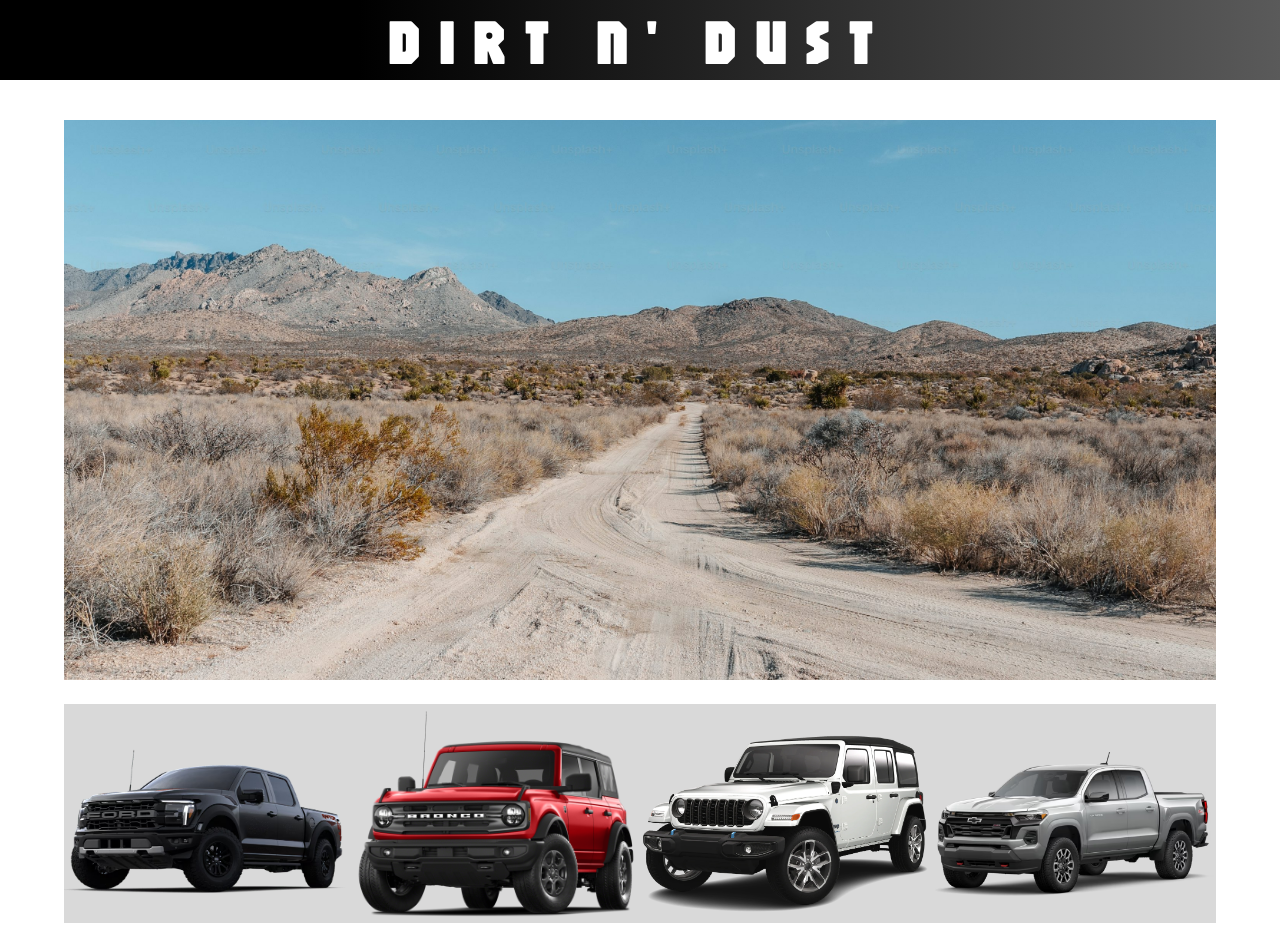
<file: index.html>
<!DOCTYPE html>
<html lang="en">
<head>
    <meta charset="UTF-8">
    <meta name="viewport" content="width=device-width, initial-scale=1.0">
    <title>Dirt N' Dust</title>
    <link rel="stylesheet" href="styles.css"> 
</head>
<body>
    <div id="header">
        <h1>DIRT N' DUST</h1>
    </div>
    <div id="main">
        <div id="imgDiv">
            <img src="offroad.jpg" alt="offroad background">
        </div>
        <div id="windows">
            <div class="cars">
                <img  onclick="location.href = 'RaptorPage.html';" src="raptor.jpg" alt="" id="raptor">
            </div>
            <div class="cars">
                <img  onclick="location.href = 'BroncoPage.html';" src="bronco.png" alt="" id="bronco">
            </div>
            <div class="cars">
                <img  onclick="location.href = 'JeepPage.html';" src="jeep.jpg" alt="" id="jeep">
            </div>
            <div class="cars">
                <img  onclick="location.href = 'ChevyPage.html';" src="chevy.jpg" alt="" id="chevy">
            </div>
        </div>
    </div>
</body>
</html>
</file>
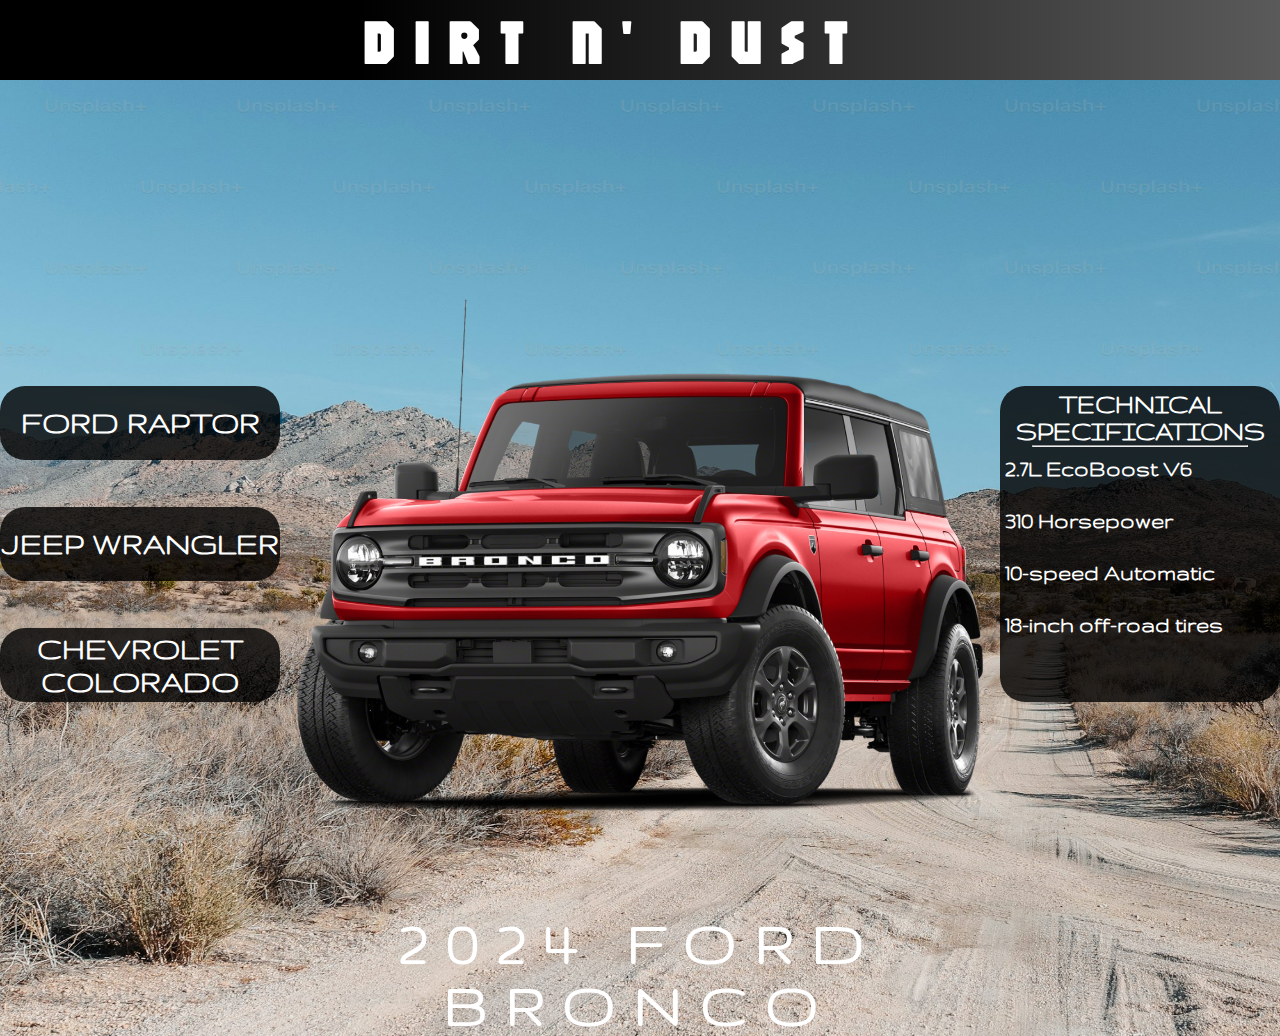
<file: BroncoPage.html>
<!DOCTYPE html>
<html lang="en">
<head>
    <meta charset="UTF-8">
    <meta name="viewport" content="width=device-width, initial-scale=1.0">
    <title>DN'D | Ford Bronco</title>
    <link rel="stylesheet" href="styles.css">
</head>
<body>
    <div id="header">
        <h1>DIRT N' DUST</h1>
        <button onclick="location.href = 'index.html';" id="homeButton">HOME</button>
    </div>
    <div id="mainPage">
        <div id="nav">
            <div id="buttons">
                <button onclick="location.href = 'RaptorPage.html';">FORD RAPTOR</button>
                <button onclick="location.href = 'JeepPage.html';">JEEP WRANGLER</button>
                <button onclick="location.href = 'ChevyPage.html';">CHEVROLET COLORADO</button>
            </div>
        </div>
        <div id="mainCar">
            <div id="carImg">
                <img src="bronco.png" alt="">
            </div>
            <h1 id="carName">2024 FORD BRONCO</h1>
        </div>
        <div id="techSpecs">
            <div id="specs">
                <h2>TECHNICAL SPECIFICATIONS</h2>
                <hr>
                <p>2.7L EcoBoost V6</p><br>
                <p>310 Horsepower</p><br>
                <p>10-speed Automatic</p><br>
                <p>18-inch off-road tires</p>
            </div>
        </div>
    </div>
</body>
</html>
</file>
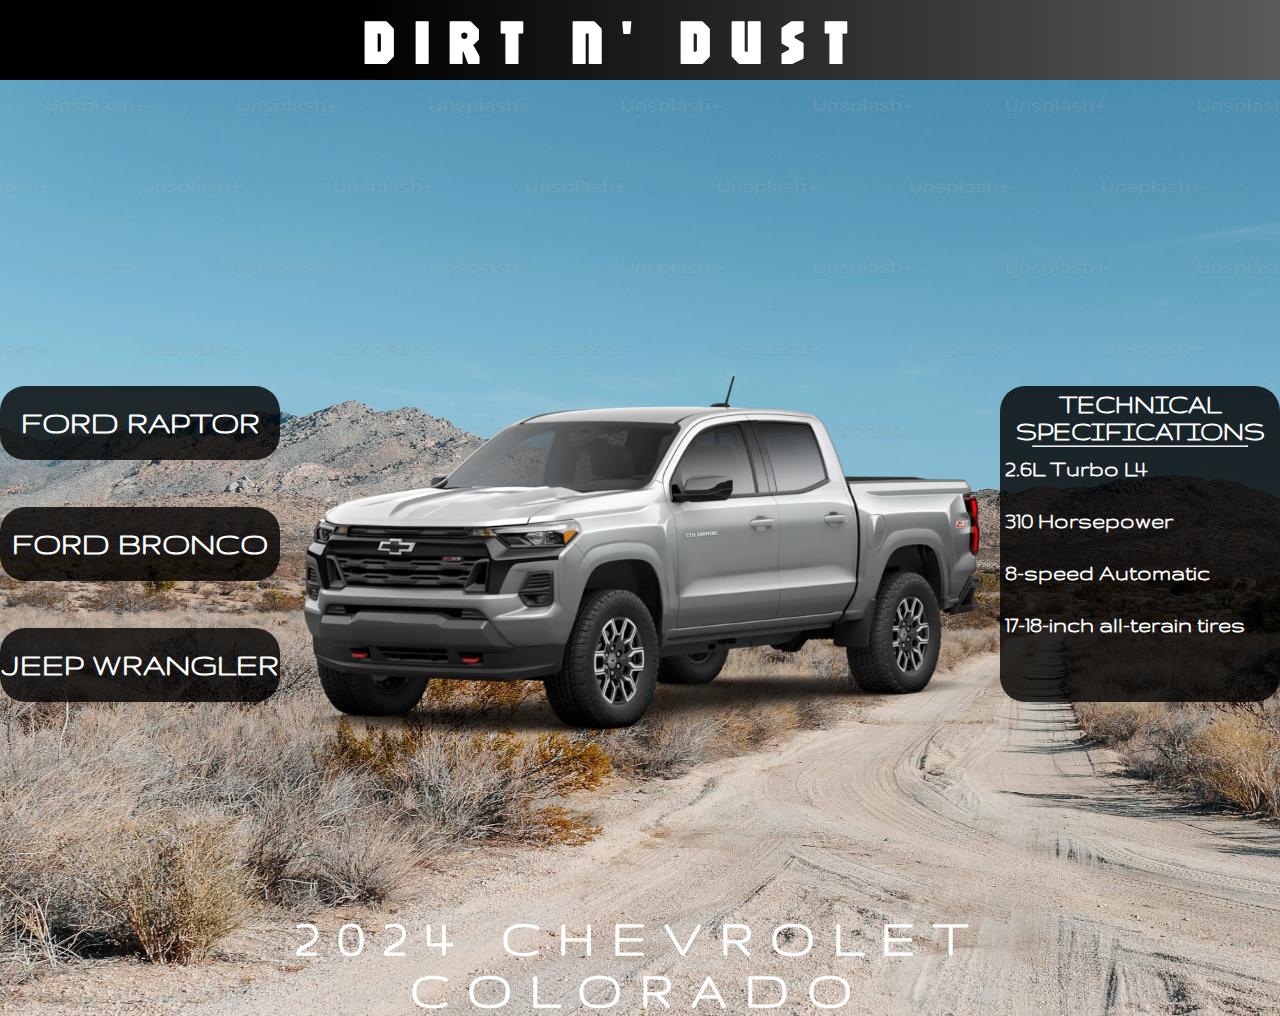
<file: ChevyPage.html>
<!DOCTYPE html>
<html lang="en">
<head>
    <meta charset="UTF-8">
    <meta name="viewport" content="width=device-width, initial-scale=1.0">
    <title>DN'D | Chevrolet Colorado</title>
    <link rel="stylesheet" href="styles.css">
</head>
<body>
    <div id="header">
        <h1>DIRT N' DUST</h1>
        <button onclick="location.href = 'index.html';" id="homeButton">HOME</button>
    </div>
    <div id="mainPage">
        <div id="nav">
            <div id="buttons">
                <button onclick="location.href = 'RaptorPage.html';">FORD RAPTOR</button>
                <button onclick="location.href = 'BroncoPage.html';">FORD BRONCO</button>
                <button onclick="location.href = 'JeepPage.html';">JEEP WRANGLER</button>
            </div>
        </div>
        <div id="mainCar">
            <div id="carImg">
                <img src="chevy.jpg" alt="">
            </div>
            <h1 id="chevyName">2024 CHEVROLET COLORADO</h1>
        </div>
        <div id="techSpecs">
            <div id="specs">
                <h2>TECHNICAL SPECIFICATIONS</h2>
                <hr>
                <p>2.6L Turbo L4</p><br>
                <p>310 Horsepower</p><br>
                <p>8-speed Automatic</p><br>
                <p>17-18-inch all-terain tires</p>
            </div>
        </div>
    </div>
</body>
</html>
</file>
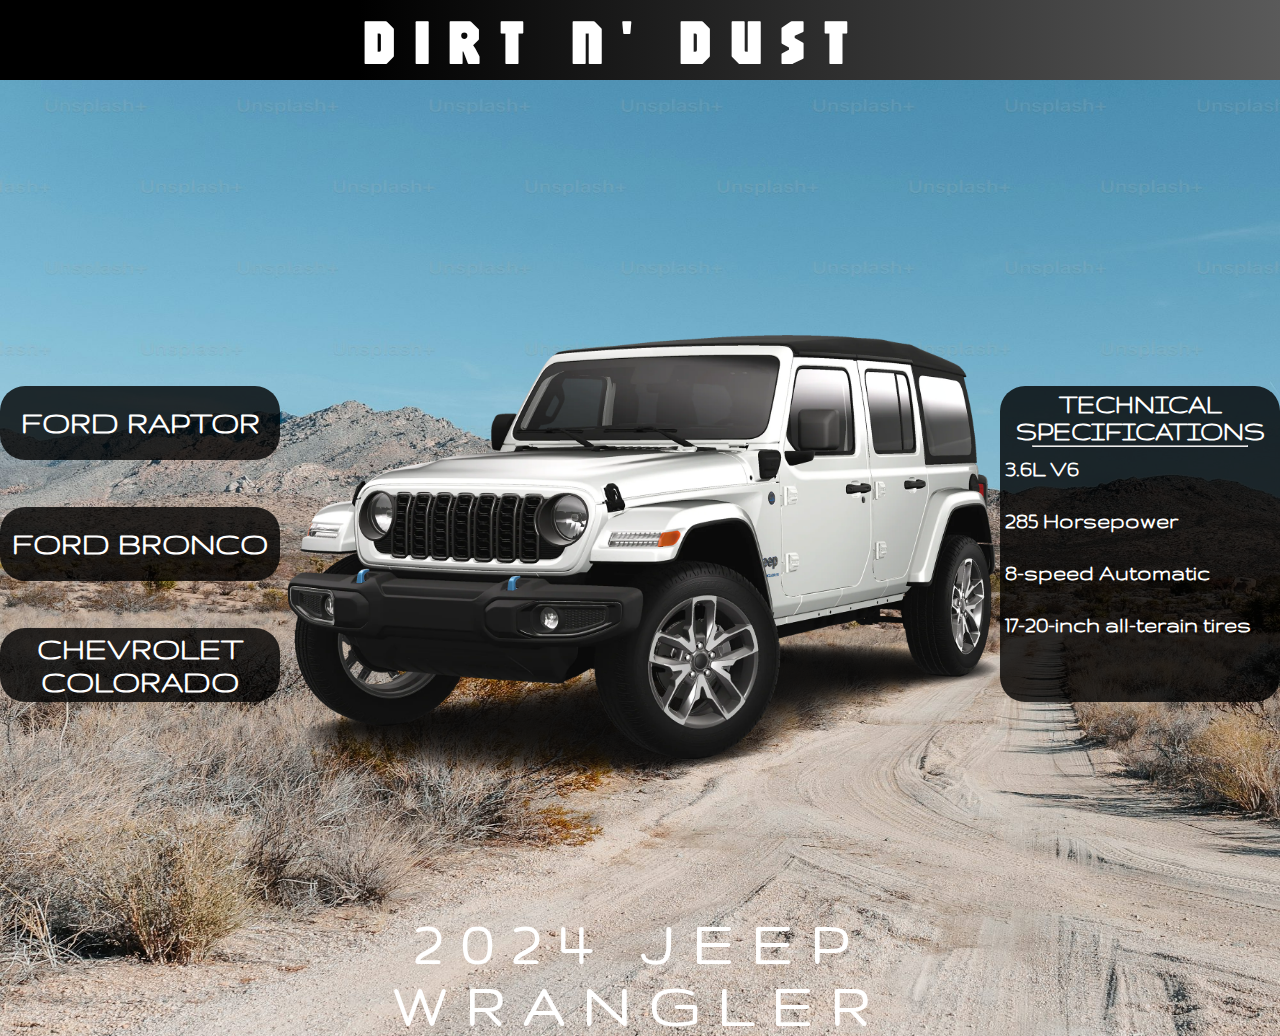
<file: JeepPage.html>
<!DOCTYPE html>
<html lang="en">
<head>
    <meta charset="UTF-8">
    <meta name="viewport" content="width=device-width, initial-scale=1.0">
    <title>DN'D | Jeep Wrangler</title>
    <link rel="stylesheet" href="styles.css">
</head>
<body>
    <div id="header">
        <h1>DIRT N' DUST</h1>
        <button onclick="location.href = 'index.html';" id="homeButton">HOME</button>
    </div>
    <div id="mainPage">
        <div id="nav">
            <div id="buttons">
                <button onclick="location.href = 'RaptorPage.html';">FORD RAPTOR</button>
                <button onclick="location.href = 'BroncoPage.html';">FORD BRONCO</button>
                <button onclick="location.href = 'ChevyPage.html';">CHEVROLET COLORADO</button>
            </div>
        </div>
        <div id="mainCar">
            <div id="carImg">
                <img src="jeep.jpg" alt="">
            </div>
            <h1 id="carName">2024 JEEP WRANGLER</h1>
        </div>
        <div id="techSpecs">
            <div id="specs">
                <h2>TECHNICAL SPECIFICATIONS</h2>
                <hr>
                <p>3.6L V6</p><br>
                <p>285 Horsepower</p><br>
                <p>8-speed Automatic</p><br>
                <p>17-20-inch all-terain tires</p>
            </div>
        </div>
    </div>
</body>
</html>
</file>
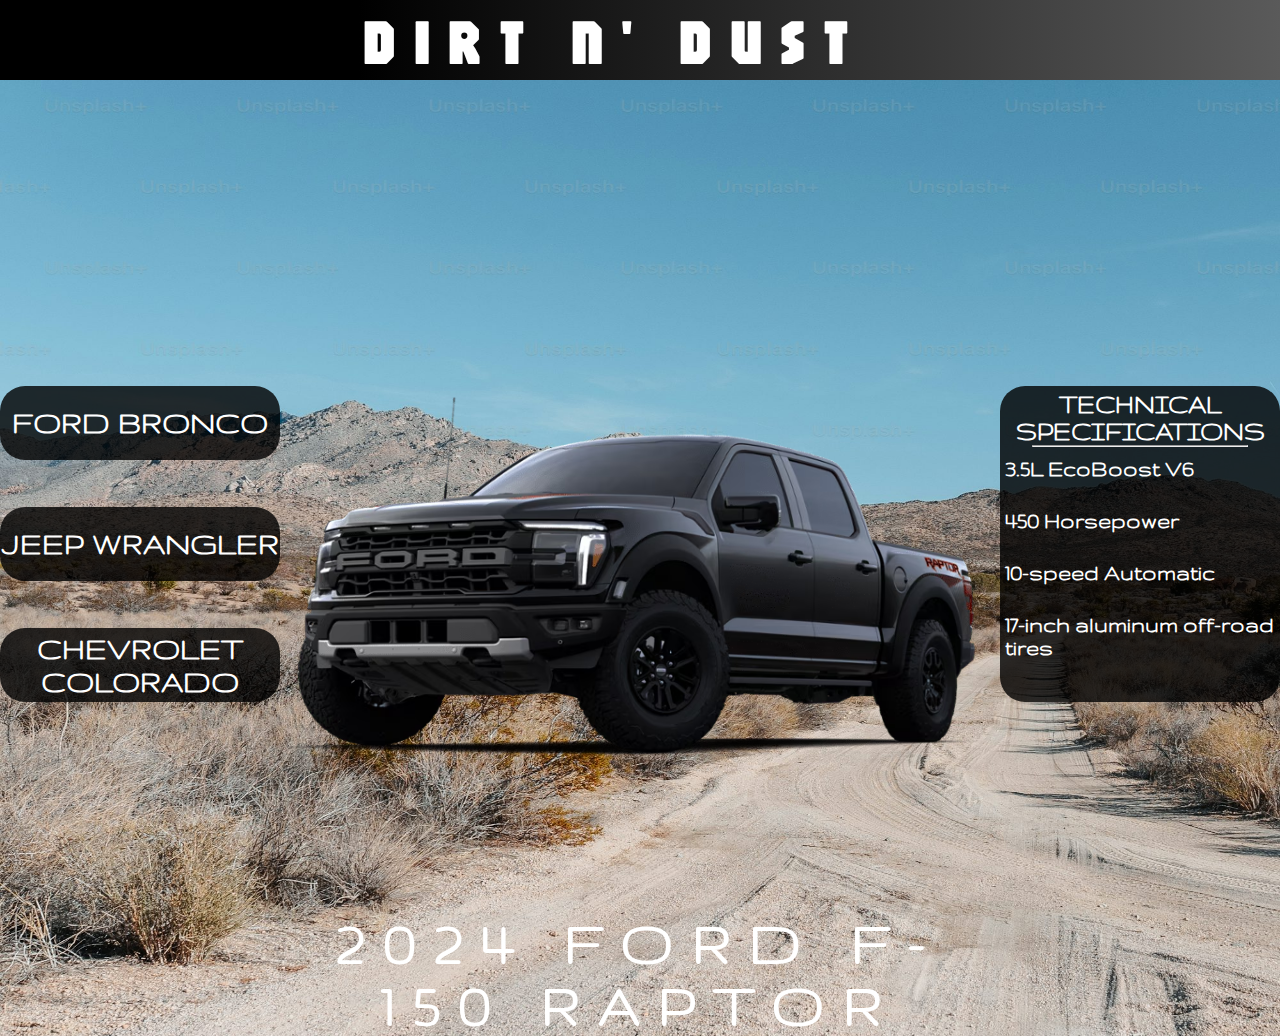
<file: RaptorPage.html>
<!DOCTYPE html>
<html lang="en">
<head>
    <meta charset="UTF-8">
    <meta name="viewport" content="width=device-width, initial-scale=1.0">
    <title>DN'D | Ford Raptor</title>
    <link rel="stylesheet" href="styles.css">
</head>
<body>
    <div id="header">
        <h1>DIRT N' DUST</h1>
        <button onclick="location.href = 'index.html';" id="homeButton">HOME</button>
    </div>
    <div id="mainPage">
        <div id="nav">
            <div id="buttons">
                <button onclick="location.href = 'BroncoPage.html';">FORD BRONCO</button>
                <button onclick="location.href = 'JeepPage.html';">JEEP WRANGLER</button>
                <button onclick="location.href = 'ChevyPage.html';">CHEVROLET COLORADO</button>
            </div>
        </div>
        <div id="mainCar">
            <div id="carImg">
                <img src="raptor.jpg" alt="">
            </div>
            <h1 id="carName">2024 FORD F-150 RAPTOR</h1>
        </div>
        <div id="techSpecs">
            <div id="specs">
                <h2>TECHNICAL SPECIFICATIONS</h2>
                <hr>
                <p>3.5L EcoBoost V6</p><br>
                <p>450 Horsepower</p><br>
                <p>10-speed Automatic</p><br>
                <p>17-inch aluminum off-road tires</p>
            </div>
        </div>
    </div>
</body>
</html>
</file>
<file: styles.css>
@import url('https://fonts.googleapis.com/css2?family=Gruppo&family=Jaro:opsz@6..72&display=swap');

*{
    margin: 0;
    padding: 0;
    box-sizing: border-box;
}
#header{
    display: flex;
    height: 80px;
    background: linear-gradient(90deg,
        #000000 28%,
        #5A5A5A
    );
    align-items: center;
    justify-content: center;
}
/*Index*/
#main{
    width: 90%;
    margin-left: auto;
    margin-right: auto;
}
h1{
    font-family: "Jaro", sans-serif;
    color: white;
    text-align: center;
    font-size: 64px;
    letter-spacing: 18px;
    font-weight: 400;
}
#imgDiv{
    margin: auto;
    margin-top: 40px;
}
img{
    width: 100%;
    height: 560px;
    object-fit: cover;
}
#windows{
    display: flex;
    justify-content: space-between;
}
.cars{
    width: 393px;
    margin-top: 20px;
    background-color: #D9D9D9;
    height: 219px;
}
.cars img{
    width: 100%;
    object-fit: contain;
    height: 100%;
}
#jeep{
    height: 200px;
    margin-top: 20px;
}
#chevy{
    margin-top: 10px;
}

/*Individual Car Page*/
#mainPage{
    display: flex;
    background-image: url("offroad.jpg");
    background-repeat: no-repeat;
    background-size: 1920px 1080px;
}
#nav, #techSpecs{
    width: 345px;
    height: 927px;
    display: flex;
    align-items: center;
    justify-content: center;
}
#buttons{
    display: flex;
    height: 316px;
    width: 280px;
    flex-direction: column;
    justify-content: space-between;
}
button{
    width: 280px;
    height: 74px;
    border-radius: 25px;
    border: none;
    background-color: rgba(0, 0, 0, .8);
    font-family: "Gruppo", sans-serif;
    font-size: 34px;
    font-weight: 1000;
    color: white
}
#mainCar{
    width: 1230px;
}
#carImg{
    margin-top: 120px;
    height: 712px;
}
#carImg img{
    width: 100%;
    height: 100%;
    object-fit: contain;
}
#carName{
    font-family: "Gruppo", sans-serif;
    font-weight: 1000;
    font-size: 64px;
}
#specs{
    width: 280px;
    height: 316px;
    border-radius: 25px;
    background-color: rgba(0, 0, 0, .8);
    font-family: "Gruppo", sans-serif;
    font-size: 20px;
    font-weight: 1000;
    color: white;
    padding: 5px;
}
#specs h2{
    font-size: 28px;
    text-align: center;
}
#specs p{
    margin-top: 10px;
    font-size: 24px;
}
hr{
    width: 80%;
    margin: 0 auto;
}
#chevyName{
    font-family: "Gruppo", sans-serif;
    font-weight: 1000;
    font-size: 54px;
}
#homeButton{
    width: 50px;
    height: 50px;
    position: relative;
    left: 34%;
}

button:hover, .cars img:hover{
    cursor: pointer;
}

#homeButton{
    font-size: 16px;
}
</file>
